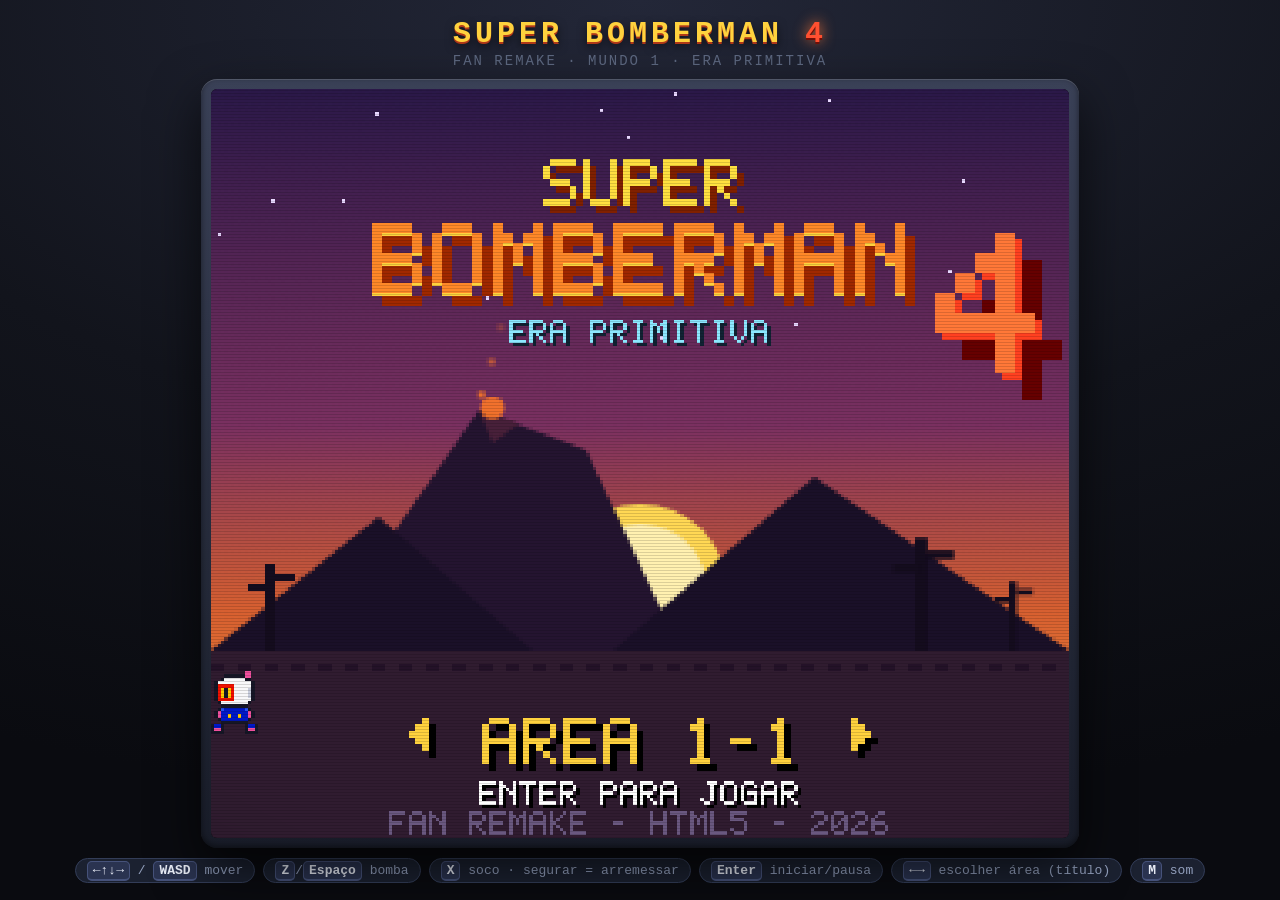
<file: glm-5.3/index.html>
<!DOCTYPE html>
<html lang="pt-BR">
<head>
<meta charset="UTF-8">
<meta name="viewport" content="width=device-width, initial-scale=1.0">
<title>Super Bomberman 4 — Era Primitiva · Fan Remake</title>
<link rel="icon" href="data:image/svg+xml,<svg xmlns='http://www.w3.org/2000/svg' viewBox='0 0 16 16'><circle cx='8' cy='9' r='6' fill='%23333'/><rect x='7' y='1' width='2' height='3' fill='%23c8a850'/></svg>">
<link rel="stylesheet" href="style.css">
</head>
<body>
<main class="cab">
  <header class="top">
    <span class="brand">SUPER&nbsp;BOMBERMAN&nbsp;<em>4</em></span>
    <span class="sub">fan remake · mundo 1 · era primitiva</span>
  </header>

  <div class="tv">
    <canvas id="game" width="256" height="224"></canvas>
    <i class="scan" aria-hidden="true"></i>
  </div>

  <section class="pad">
    <span class="chip"><kbd>←↑↓→</kbd> / <kbd>WASD</kbd> mover</span>
    <span class="chip"><kbd>Z</kbd>/<kbd>Espaço</kbd> bomba</span>
    <span class="chip"><kbd>X</kbd> soco · segurar = arremessar</span>
    <span class="chip"><kbd>Enter</kbd> iniciar/pausa</span>
    <span class="chip"><kbd>←→</kbd> escolher área (título)</span>
    <span class="chip"><kbd>M</kbd> som</span>
  </section>
</main>
<script src="game.js"></script>
</body>
</html>
</file>
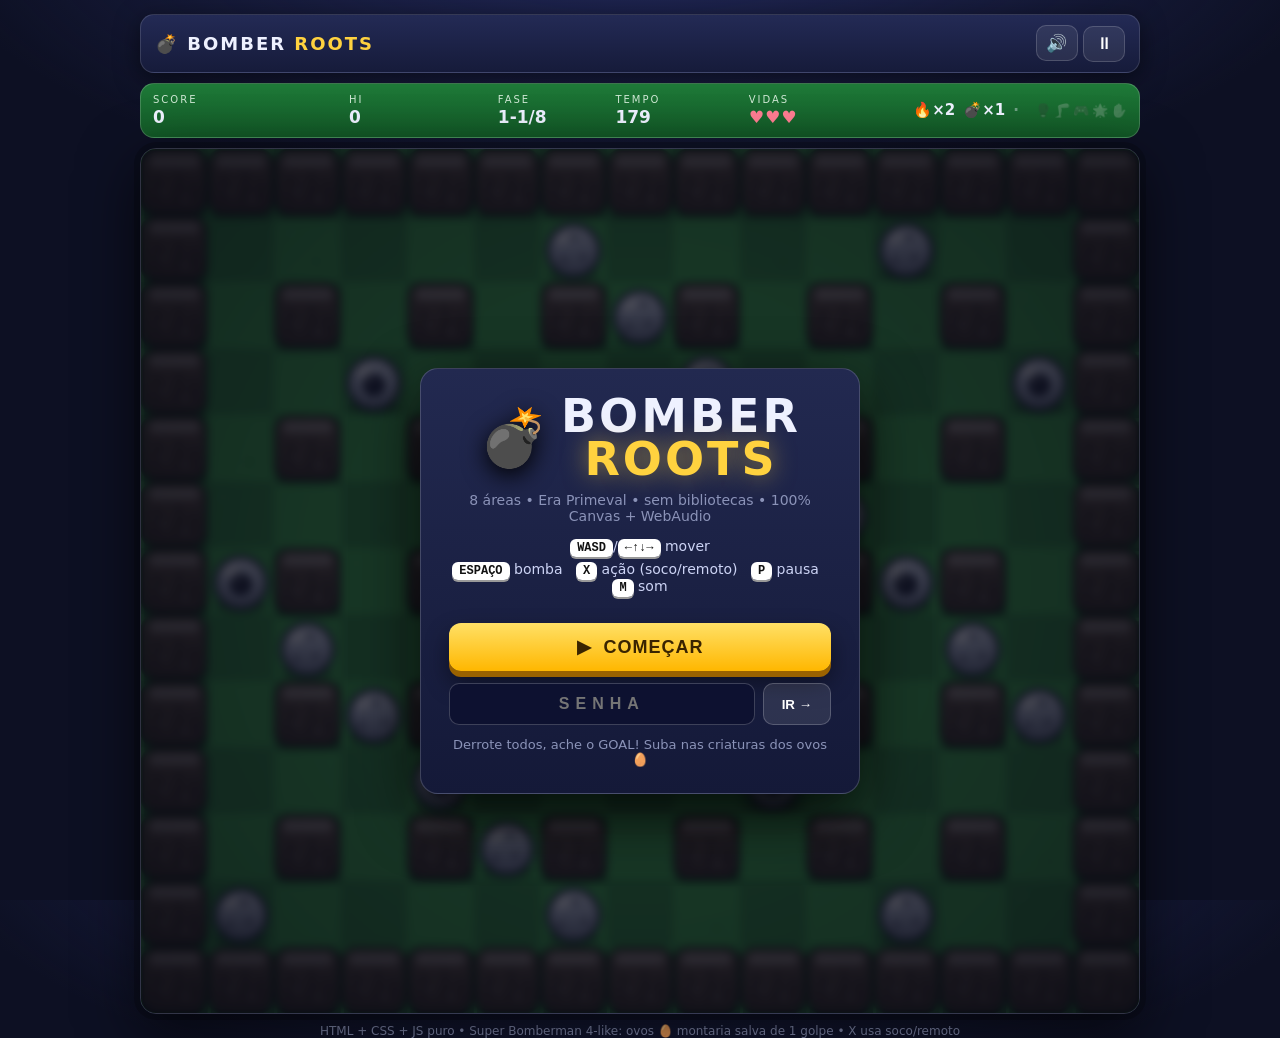
<file: muse-spark-1.3/index.html>
<!DOCTYPE html>
<html lang="pt-BR">
<head>
<meta charset="UTF-8">
<meta name="viewport" content="width=device-width, initial-scale=1.0, maximum-scale=1.0, user-scalable=no">
<title>Bomber Roots — 5 Fases</title>
<link rel="icon" href="data:image/svg+xml,<svg xmlns='http://www.w3.org/2000/svg' viewBox='0 0 100 100'><text y='.9em' font-size='90'>💣</text></svg>">
<link rel="stylesheet" href="css/style.css">
</head>
<body>
<div id="cabinet">
  <header id="topbar">
    <div class="logo">💣 BOMBER <span>ROOTS</span></div>
    <div class="top-actions">
      <button id="btn-mute" title="M (som)">🔊</button>
      <button id="btn-pause" title="P (pausa)">⏸</button>
    </div>
  </header>

  <div id="hud">
    <div class="hud-item"><label>SCORE</label><b id="hud-score">0</b></div>
    <div class="hud-item"><label>HI</label><b id="hud-hi">0</b></div>
    <div class="hud-item"><label>FASE</label><b id="hud-level">1/5</b></div>
    <div class="hud-item"><label>TEMPO</label><b id="hud-time">180</b></div>
    <div class="hud-item lives"><label>VIDAS</label><b id="hud-lives">♥♥♥</b></div>
    <div class="hud-item pw"><span id="hud-fire" title="Alcance">🔥×2</span><span id="hud-bombs" title="Bombas">💣×1</span><span id="hud-shield" title="Coração">·</span><span id="hud-mount" title="Montaria"></span><span id="hud-items" title="Habilidades"></span></div>
  </div>

  <div id="stage-wrap">
    <canvas id="game" width="1200" height="1040"></canvas>

    <!-- TELAS -->
    <div id="screen-title" class="overlay show">
      <div class="panel">
        <div class="game-logo"><span class="bomb-emoji">💣</span><h1>BOMBER<br><em>ROOTS</em></h1></div>
        <p class="sub">8 áreas • Era Primeval • sem bibliotecas • 100% Canvas + WebAudio</p>
        <div class="controls-hint">
          <div><kbd>WASD</kbd>/<kbd>←↑↓→</kbd> mover</div>
          <div><kbd>ESPAÇO</kbd> bomba &nbsp; <kbd>X</kbd> ação (soco/remoto) &nbsp; <kbd>P</kbd> pausa &nbsp; <kbd>M</kbd> som</div>
        </div>
        <button id="btn-start" class="big-btn">▶ &nbsp;COMEÇAR</button>
        <div class="pw-row"><input id="pw-input" maxlength="4" inputmode="numeric" placeholder="SENHA"><button id="btn-pw">IR →</button></div>
        <p class="tip">Derrote todos, ache o GOAL! Suba nas criaturas dos ovos 🥚</p>
      </div>
    </div>

    <div id="screen-intro" class="overlay">
      <div class="panel slim">
        <h2 id="intro-title">FASE 1</h2>
        <p id="intro-sub">Verdejante</p>
        <div id="intro-enemies" class="enemy-preview"></div>
        <p class="tip">Prepare-se…</p>
      </div>
    </div>

    <div id="screen-clear" class="overlay">
      <div class="panel slim">
        <h2>✨ ÁREA LIMPA! ✨</h2>
        <p id="clear-bonus">Bônus +0</p>
        <p id="clear-pw" class="pw-show"></p>
        <p class="tip">Indo para a próxima…</p>
      </div>
    </div>

    <div id="screen-over" class="overlay">
      <div class="panel">
        <h2 class="danger">💀 GAME OVER</h2>
        <p id="over-score">Pontos: 0</p>
        <button id="btn-retry" class="big-btn">↻ &nbsp;TENTAR DE NOVO</button>
        <button id="btn-menu1" class="ghost-btn">menu</button>
      </div>
    </div>

    <div id="screen-win" class="overlay">
      <div class="panel">
        <h2 class="gold">🏆 VOCÊ VENCEU!</h2>
        <div id="trophy"></div>
        <p id="win-score">Pontos: 0</p>
        <p class="sub" id="win-hi"></p>
        <button id="btn-again" class="big-btn">▶ &nbsp;JOGAR DE NOVO</button>
        <button id="btn-menu2" class="ghost-btn">menu</button>
      </div>
    </div>

    <div id="screen-pause" class="overlay">
      <div class="panel slim"><h2>⏸ PAUSADO</h2><p class="tip">Pressione P para continuar</p></div>
    </div>

    <!-- TOUCH -->
    <div id="touch">
      <div id="dpad">
        <button data-k="up">▲</button>
        <div class="mid"><button data-k="left">◀</button><button data-k="down">▼</button><button data-k="right">▶</button></div>
      </div>
      <div class="tbtns"><button id="btn-bomb-t">💣</button>
      <button id="btn-act-t">⚡</button></div>
    </div>
  </div>

  <footer>HTML + CSS + JS puro • Super Bomberman 4-like: ovos 🥚 montaria salva de 1 golpe • X usa soco/remoto</footer>
</div>
<script src="js/game.js"></script>
</body>
</html>
</file>
<file: glm-5.3/style.css>
*{margin:0;padding:0;box-sizing:border-box}
html{background:#0a0b10}
html,body{height:100%}
body{
  background:radial-gradient(120% 90% at 50% 0%,#232738 0%,#12141c 55%,#0a0b10 100%) fixed;
  display:flex;flex-direction:column;align-items:center;justify-content:center;gap:12px;
  font-family:"Courier New",ui-monospace,monospace;
  color:#aab3c8;min-height:100vh;min-height:100dvh;
  overflow:hidden;padding:12px;
}
.cab{display:flex;flex-direction:column;align-items:center;gap:10px;min-width:0}
.top{display:flex;flex-direction:column;align-items:center;gap:2px}
.brand{
  font-weight:bold;font-size:clamp(18px,3.2vw,30px);letter-spacing:4px;color:#ffd23e;
  text-shadow:0 2px 0 #b03818,0 4px 10px rgba(0,0,0,.6);
}
.brand em{font-style:normal;color:#ff5030;text-shadow:0 2px 0 #701008,0 0 14px #ff7838}
.sub{font-size:clamp(10px,1.4vw,14px);letter-spacing:2px;color:#5d6880;text-transform:uppercase}

.tv{
  position:relative;padding:10px;border-radius:16px;
  background:linear-gradient(180deg,#3a4157,#181c28);
  box-shadow:0 20px 50px rgba(0,0,0,.65),inset 0 1px 0 rgba(255,255,255,.15),
             inset 0 -2px 6px rgba(0,0,0,.5);
}
canvas#game{
  display:block;
  width:min(96vw,calc((100vh - 150px) * 8 / 7));
  width:min(96vw,calc((100dvh - 150px) * 8 / 7));
  aspect-ratio:256/224;height:auto;
  image-rendering:pixelated;image-rendering:crisp-edges;
  background:#000;border-radius:6px;
}
.tv .scan{
  position:absolute;inset:10px;border-radius:6px;pointer-events:none;
  background:
    repeating-linear-gradient(0deg,rgba(0,0,0,.14) 0 1px,transparent 1px 3px),
    radial-gradient(120% 100% at 50% 45%,transparent 60%,rgba(0,0,0,.22) 100%);
  mix-blend-mode:multiply;
}

.pad{display:flex;flex-wrap:wrap;gap:8px;justify-content:center;max-width:96vw}
.chip{
  font-size:clamp(10px,1.3vw,13px);background:#1b2130;border:1px solid #333d58;border-radius:999px;
  padding:4px 11px;color:#93a0bd;white-space:nowrap;
}
.chip kbd{
  font-family:inherit;font-weight:bold;color:#e8ecf6;background:#2a3350;
  border:1px solid #46527a;border-bottom-width:2px;border-radius:5px;padding:1px 5px;
}
</file>
<file: muse-spark-1.3/css/style.css>
*{box-sizing:border-box;margin:0;padding:0;-webkit-tap-highlight-color:transparent}
:root{
  --bg:#0d1023;--panel:#191f3d;--accent:#ffd23f;--accent2:#ff5d73;
  --txt:#eef1ff;--muted:#8b93b8;
}
html,body{height:100%}
body{
  background:
    radial-gradient(1200px 500px at 50% -10%,#232a5e 0%,transparent 60%),
    radial-gradient(900px 500px at 50% 110%,#3b1350 0%,transparent 55%),
    var(--bg);
  color:var(--txt);
  font-family:"Segoe UI",system-ui,Roboto,Arial,sans-serif;
  display:flex;justify-content:center;align-items:flex-start;
  min-height:100vh;padding:14px 8px 30px;
}
#cabinet{width:min(1000px,100%);display:flex;flex-direction:column;gap:10px;margin:0 auto}
#topbar{display:flex;justify-content:space-between;align-items:center;
  background:linear-gradient(180deg,#232a55,#161b3a);
  border:1px solid #ffffff22;border-radius:14px;padding:10px 14px;
  box-shadow:0 6px 24px #0008}
.logo{font-weight:900;letter-spacing:2px;font-size:18px}
.logo span{color:var(--accent)}
.top-actions button{background:#ffffff14;color:#fff;border:1px solid #ffffff2a;
  border-radius:10px;font-size:17px;width:42px;height:36px;cursor:pointer}
.top-actions button:hover{background:#ffffff2e}
#hud{display:grid;grid-template-columns:1.2fr .9fr .7fr .8fr 1fr auto;gap:8px;
  background:linear-gradient(180deg,#1e7a38,#125726);border:1px solid #ffffff2e;border-radius:14px;padding:10px 12px}
.hud-item{display:flex;flex-direction:column;gap:2px;min-width:0}
.hud-item label{font-size:10px;letter-spacing:2px;color:#cfe8d4}
.hud-item b{font-size:17px;font-variant-numeric:tabular-nums}
.hud-item.lives b{color:#ff7d92;letter-spacing:1px}
.hud-item.pw{flex-direction:row;align-items:center;gap:8px;font-size:15px;font-weight:700;flex-wrap:wrap}
#hud-shield{opacity:.4}
#hud-shield.on{opacity:1}
#hud-mount{font-size:15px}
#hud-items{display:flex;gap:3px;font-size:13px}
#hud-items span{opacity:.25;filter:grayscale(1)}
#hud-items span.lit{opacity:1;filter:none}
#hud-time.urgent{color:#ff5d73;animation:blink .5s steps(2) infinite}
@keyframes blink{50%{opacity:.35}}
#stage-wrap{position:relative;border-radius:16px;overflow:hidden;
  border:1px solid #ffffff26;box-shadow:0 18px 60px #000a,0 0 0 6px #00000033}
canvas#game{display:block;width:100%;height:auto;background:#1a2040;
  image-rendering:auto;touch-action:none}
.overlay{position:absolute;inset:0;display:none;align-items:center;justify-content:center;
  background:rgba(6,8,22,.72);backdrop-filter:blur(4px);z-index:5;padding:16px}
.overlay.show{display:flex;animation:fadein .25s ease}
@keyframes fadein{from{opacity:0}to{opacity:1}}
.panel{background:linear-gradient(180deg,#222950,#141938);
  border:1px solid #ffffff2c;border-radius:18px;padding:26px 28px;text-align:center;
  max-width:440px;width:100%;box-shadow:0 20px 60px #000c}
.panel.slim{max-width:340px}
.panel h1{font-size:46px;line-height:.95;letter-spacing:3px}
.panel h1 em{color:var(--accent);font-style:normal;text-shadow:0 0 24px #ffd23f88}
.panel h2{font-size:28px;letter-spacing:1px}
.panel h2.danger{color:#ff6b81}
.panel h2.gold{color:var(--accent)}
.game-logo{display:flex;align-items:center;justify-content:center;gap:12px}
.bomb-emoji{font-size:56px;filter:drop-shadow(0 6px 12px #000);animation:bob 1.2s ease-in-out infinite}
@keyframes bob{50%{transform:translateY(-6px) rotate(-8deg)}}
.sub{color:var(--muted);margin:10px 0;font-size:14px}
.tip{color:var(--muted);font-size:13px;margin-top:12px}
.controls-hint{display:flex;flex-direction:column;gap:6px;margin:14px 0;color:#cdd4f5;font-size:14px}
kbd{background:#fff;color:#111;border-radius:6px;padding:2px 7px;font-size:12px;font-weight:800;
  box-shadow:0 2px 0 #999}
.big-btn{margin-top:14px;background:linear-gradient(180deg,#ffe066,#ffb700);
  border:none;color:#3a2400;font-weight:900;font-size:18px;letter-spacing:1px;
  padding:13px 26px;border-radius:12px;cursor:pointer;width:100%;
  box-shadow:0 6px 0 #9a6200,0 12px 24px #0007;transition:transform .08s}
.big-btn:hover{filter:brightness(1.06)}
.big-btn:active{transform:translateY(4px);box-shadow:0 2px 0 #9a6200}
.ghost-btn{margin-top:10px;background:transparent;border:1px solid #ffffff33;color:var(--muted);
  border-radius:10px;padding:8px 16px;cursor:pointer}
.enemy-preview{display:flex;gap:10px;justify-content:center;margin:12px 0;font-size:30px}
#trophy{font-size:64px;animation:bob 1.4s ease-in-out infinite}
#clear-bonus,#over-score,#win-score{font-size:18px;margin-top:10px;font-weight:700;color:var(--accent)}
.pw-show{font-size:16px;margin-top:8px;font-weight:800;color:#7dff9b;letter-spacing:2px}
.pw-row{display:flex;gap:8px;margin-top:12px}
.pw-row input{flex:1;background:#0d1130;border:1px solid #ffffff33;color:#fff;border-radius:10px;
  padding:11px;font-size:16px;font-weight:800;letter-spacing:6px;text-align:center;text-transform:uppercase}
.pw-row button{background:#ffffff1a;border:1px solid #ffffff33;color:#fff;border-radius:10px;
  padding:0 18px;font-weight:800;cursor:pointer}
.pw-row button:hover{background:#ffffff30}
footer{text-align:center;color:var(--muted);font-size:12px}
/* touch */
#touch{display:none}
@media (pointer:coarse){
  #touch{display:flex;position:absolute;left:0;right:0;bottom:10px;z-index:4;
    justify-content:space-between;align-items:flex-end;padding:0 12px;pointer-events:none}
  #dpad{display:grid;gap:6px;pointer-events:auto}
  #dpad .mid{display:flex;gap:6px}
  #dpad button,#btn-bomb-t,#btn-act-t{pointer-events:auto;background:#ffffff1e;color:#fff;
    border:1px solid #ffffff44;border-radius:14px;font-size:20px;
    width:56px;height:56px;backdrop-filter:blur(3px)}
  #btn-bomb-t{width:76px;height:76px;font-size:32px;background:#ffb70033;border-color:#ffb70088}
  #btn-act-t{width:76px;height:76px;font-size:30px;background:#35b6ff33;border-color:#35b6ff88}
  .tbtns{display:flex;gap:10px;pointer-events:none}
  .tbtns button{pointer-events:auto}
  #hud{grid-template-columns:1fr 1fr 1fr;font-size:14px}
  .hud-item.pw{grid-column:span 3;justify-content:center}
}
</file>
